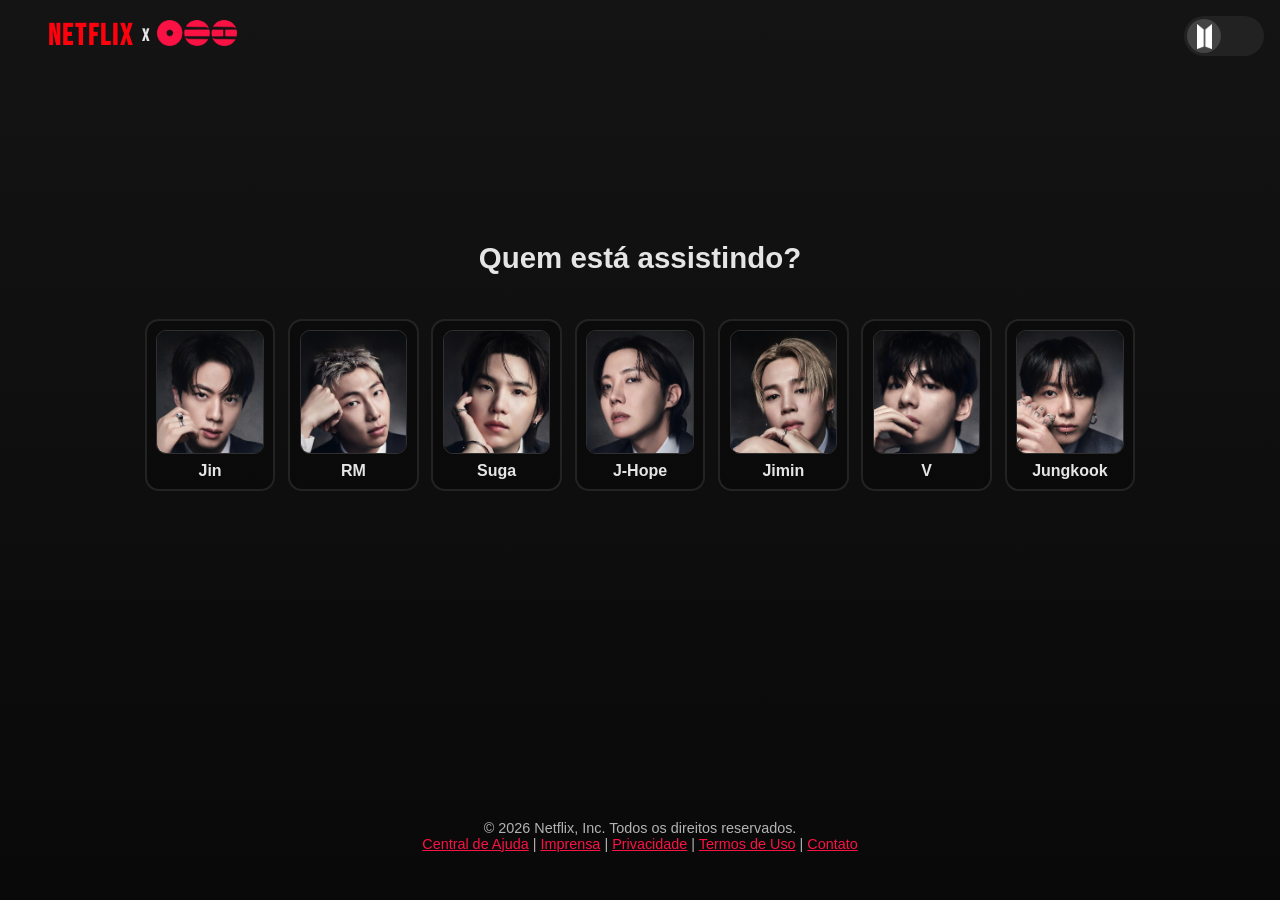
<file: index.html>
<!DOCTYPE html>
<html lang="pt-br">
<head>
    <meta charset="UTF-8">
    <meta name="viewport" content="width=device-width, initial-scale=1.0">
    <title>Netflix</title>
    <link rel="stylesheet" href="styles/main.css">
    <link rel="preconnect" href="https://fonts.googleapis.com">
<link rel="preconnect" href="https://fonts.gstatic.com" crossorigin>
<link href="https://fonts.googleapis.com/css2?family=Bebas+Neue&family=SN+Pro:ital,wght@0,200..900;1,200..900&display=swap" rel="stylesheet">
</head>
<body>
    <header>
        <h1>Netflix</h1> 
        <h2>X</h2>
        <button id="theme-toggle" class="toggle">
        <span class="circle">
            <img src="assets/light.png" alt="simbolo BTS" class="toggle-icon">
        </span>
        </button>
        <img src="assets/ArirangBTS.png" alt="Logo Arirang" class="logo">
    </header>

    <main>
        <section aria-labelledby="profiles-title">
            <h2 id="profiles-title">Quem está assistindo?</h2>
            <ul class="profiles">
                <li class="profile">
                    <a href="catalogo/catalogo.html" class="perfil-link">
                    <button type="button" aria-label="Selecionar Perfil 1">
                        <figure>
                            <img src="assets/perfil-1.jpg" alt="Foto do Perfil 1 - Jin BTS">
                            <figcaption>Jin</figcaption>
                        </figure>
                    </button>
                    </a>
                </li>
                <li class="profile">
                     <a href="catalogo/catalogo.html" class="perfil-link">
                    <button type="button" aria-label="Selecionar Perfil 2">
                        <figure>
                            <img src="assets/perfil-2.jpg" alt="Foto do Perfil 2 - RM BTS">
                            <figcaption>RM</figcaption>
                        </figure>
                    </button>
                    </a>
                </li>
                <li class="profile">
                    <a href="catalogo/catalogo.html" class="perfil-link">
                    <button type="button" aria-label="Selecionar Perfil 3">
                        <figure>
                            <img src="assets/perfil-3.jpg" alt="Foto do Perfil 3 - Suga BTS">
                            <figcaption>Suga</figcaption>
                        </figure>
                    </button>
                    </a>
                </li>
                <li class="profile">
                     <a href="catalogo/catalogo.html" class="perfil-link">
                    <button type="button" aria-label="Selecionar Perfil 4">
                        <figure>
                            <img src="assets/perfil-4.jpg" alt="Foto do Perfil 4 - J-Hope BTS">
                            <figcaption>J-Hope</figcaption>
                        </figure>
                    </button>
                    </a>
                </li>
                <li class="profile"> 
                    <a href="catalogo/catalogo.html" class="perfil-link">
                    <button type="button" aria-label="Selecionar Perfil 5">
                        <figure>
                            <img src="assets/perfil-5.jpg" alt="Foto do Perfil 5 - Jimin BTS">
                            <figcaption>Jimin</figcaption>
                        </figure>
                    </button>
                    </a>
                </li>
                <li class="profile">
                     <a href="catalogo/catalogo.html" class="perfil-link">
                    <button type="button" aria-label="Selecionar Perfil 6">
                        <figure>
                            <img src="assets/perfil-6.jpg" alt="Foto do Perfil 6 - v BTS">
                            <figcaption>V</figcaption>
                        </figure>
                    </button>
                    </a>
                </li>
                 <li class="profile"> 
                    <a href="catalogo/catalogo.html" class="perfil-link">
                    <button type="button" aria-label="Selecionar Perfil 7">
                        <figure>
                            <img src="assets/perfil-7.jpg" alt="Foto do Perfil 7 - Jungkook BTS">
                            <figcaption>Jungkook</figcaption>
                        </figure>
                    </button>
                    </a>
                </li>
            </ul>
        </section>
    </main>
    <p>
        &copy; 2026 Netflix, Inc. Todos os direitos reservados. <br>
        <a href="#">Central de Ajuda</a> | <a href="#">Imprensa</a> | <a href="#">Privacidade</a> | <a href="#">Termos de Uso</a> | <a href="#">Contato</a>
    </p>
    <script src="script.js"></script>
    <script src="js/index.js"></script>
</body>
</html>
</file>
<file: styles/main.css>
:root {
  --bg: #141414;
  --bg-gradient: linear-gradient(180deg, #141414 0%, #090909 100%);
  --panel: rgba(20, 20, 20, 0.65);
  --panel-strong: rgba(10, 10, 10, 0.8);
  --text: #e5e5e5;
  --muted: #b3b3b3;
  --error: #e50914;
  --radius: 12px;
}

:root.light {
  --bg: #f5f5f5;
  --bg-gradient: linear-gradient(180deg, #f5f5f5 0%, #e0e0e0 100%);
  --panel: rgba(255, 255, 255, 0.9);
  --panel-strong: rgba(245, 245, 245, 0.95);
  --text: #333333;
  --muted: #666666;
  --error: #e50914;
}

* {
  box-sizing: border-box;
}

img {
  max-width: 100%;
  height: auto;
}

html, body {
  margin: 0;
  padding: 0;
  background: var(--bg-gradient);
  color: var(--text);
  font-family: "Helvetica Neue", Helvetica, Arial, sans-serif;
  min-height: 100vh;
  overflow-x: hidden;
}

body {
  display: grid;
  place-items: center;
  padding: 2rem;
}

header {
  position: absolute;
  top: 0;
  left: 0;
  width: 100%;
  display: flex;
  align-items: center;
  padding: 1rem 2rem;
  z-index: 10;
  font-family: "Bebas Neue", sans-serif;
  gap: 8px;
}
  
header h2{
  order: 2;
  margin: 0;
  font-size: 17px;
}

/* arirang */
header .logo {
  position: relative;
  top: -3px;
  order:3;
  width: 80px;
  height: auto;
  margin: 0;
}

header h1 {
  letter-spacing: 2px;
  order: 1;
  margin: 0;
  color: #ff000d;
  font-size: 2rem;
  font-weight: 900;
}

#theme-toggle {
  order: 4;
  margin-left: auto;
  position: relative;

  width: 80px;
  height: 40px;
  background: #222;
  border-radius: 50px;
  border: none;
  cursor: pointer;
}

/* bolinha */
.circle {
  width: 34px;
  height: 34px;
  background: #444; /* DARK */
  border-radius: 50%;
  position: absolute;
  top: 3px;
  left: 3px;
  display: flex;
  align-items: center;
  justify-content: center;
  transition: all 0.3s ease;
}

/* imagem dentro */
.circle img {
  width: 15px;
  margin-top: 1px;
}

/* LIGHT MODE */
.light #theme-toggle {
  background: #ddd;
}

.light .circle {
  left: 43px;
  background: #fff;
}
.light .circle img {
  left: 43px;
  margin-top: 10px;
  width: 38px; 
}
/* local dos perfis */
main {
  width: 100%;
  margin-top: 140px;
  max-width: 1600px;
  min-height: 70vh;
  padding: 2rem;
}

section h2 {
  text-align: center;
  margin: 0 0 1.5rem;
  font-size: clamp(1.6rem, 2.3vw, 2.3rem);
  color: var(--text);
  margin-top: 25px;
  
}

.profiles {
  list-style: none;
  margin: 0;
  padding: 0;
  display: grid;
  grid-template-columns: repeat(auto-fit, minmax(180px, 220px));
  justify-content: center;
  gap: 1.5rem;
  grid-template-columns: repeat(auto-fit, minmax(160px, 200px));
  gap: 1.2rem;
}


.profile button {
 width: 100%;
  background: var(--panel-strong);
  border: 2px solid rgba(255, 255, 255, 0.1);
  border-radius: 14px;
  color: var(--text);
  cursor: pointer;
  padding: 0.6rem;
  transition: transform 0.2s ease, border-color 0.2s ease, box-shadow 0.2s ease;
}

.profile button:hover,
.profile button:focus-visible {
  border-color: #e50914;
  box-shadow: 0 0 0 3px rgba(229, 9, 20, 0.22);
  transform: translateY(-2px);
  outline: none;
}

.profile figure {
  margin: 0;
  text-align: center;
}

.profile img {
  display: block;
  width: 100%;
  aspect-ratio: 1 / 1.15;
  object-fit: cover;
  border-radius: 10px;
  border: 1px solid rgba(255, 255, 255, 0.15);
}

.profile figcaption {
  margin-top: 0.5rem;
  color: var(--text);
  font-size: 1rem;
  font-weight: 700;
}


@media (max-width: 500px) {
  body { padding: 1rem; }
  main { padding: 1rem; }
  header h1 { font-size: 1.6rem; }
  .profile figcaption { font-size: 0.9rem; }
}

/* Responsividade adicional */
@media (max-width: 1440px) {
  main {
    width: 90%;
    max-width: 1400px;
    margin-top: 150px;
  }
  header {
    left: 1rem;
    right: 1rem;
  }
  header h1 {
    font-size: 1.8rem;
  }
  .profiles {
    grid-template-columns: repeat(auto-fit, minmax(120px, 1fr));
    gap: 0.8rem;
    padding: 20px;
  }
}

@media (max-width: 768px) {
  body {
    padding: 1.5rem;
  }
  main {
    width: 95%;
    max-width: 100%;
    margin-top: 120px;
    height: auto;
    min-height: 60vh;
  }
  header {
    position: relative;
    top: 0;
    left: 0;
    right: 0;
    text-align: center;
    padding: 1rem;
  }
  header h1 {
    font-size: 1.5rem;
    margin-left: 0;
    margin-top: 0;
  }
  header h2 {
    position: static;
    margin-left: 0;
    margin-top: 0;
  }
  header .logo {
    position: static;
    margin-left: 0;
    margin-top: 0;
    max-width: 70px;
  }
  #theme-toggle {
    position: static;
    margin-top: 1rem;
  }
  .profiles {
    grid-template-columns: repeat(auto-fit, minmax(100px, 1fr));
    gap: 0.6rem;
    padding: 15px;
  }
  .profile button {
    padding: 0.3rem;
  }
  .profile img {
    border-radius: 8px;
  }
  section h2 {
    font-size: 1.4rem;
    margin-top: 15px;
  }
}

@media (max-width: 480px) {
  body {
    padding: 1rem;
  }
  main {
    width: 100%;
    margin-top: 100px;
    padding: 1rem;
  }
  header {
    padding: 0.5rem;
  }
  header h1 {
    font-size: 1.3rem;
  }
  .profiles {
    grid-template-columns: repeat(auto-fit, minmax(80px, 1fr));
    gap: 0.5rem;
    padding: 10px;
  }
  .profile button {
    padding: 0.2rem;
  }
  .profile figcaption {
    font-size: 0.8rem;
  }
  section h2 {
    font-size: 1.2rem;
    margin-bottom: 1rem;
  }
}
p {
    text-align: center;
    font-size: 0.9rem;
    color: #b3b3b3;
    margin-top: 3px;
}
p a {color: #fb1244ff; /* escolhe a cor que quiser */
}
</file>
